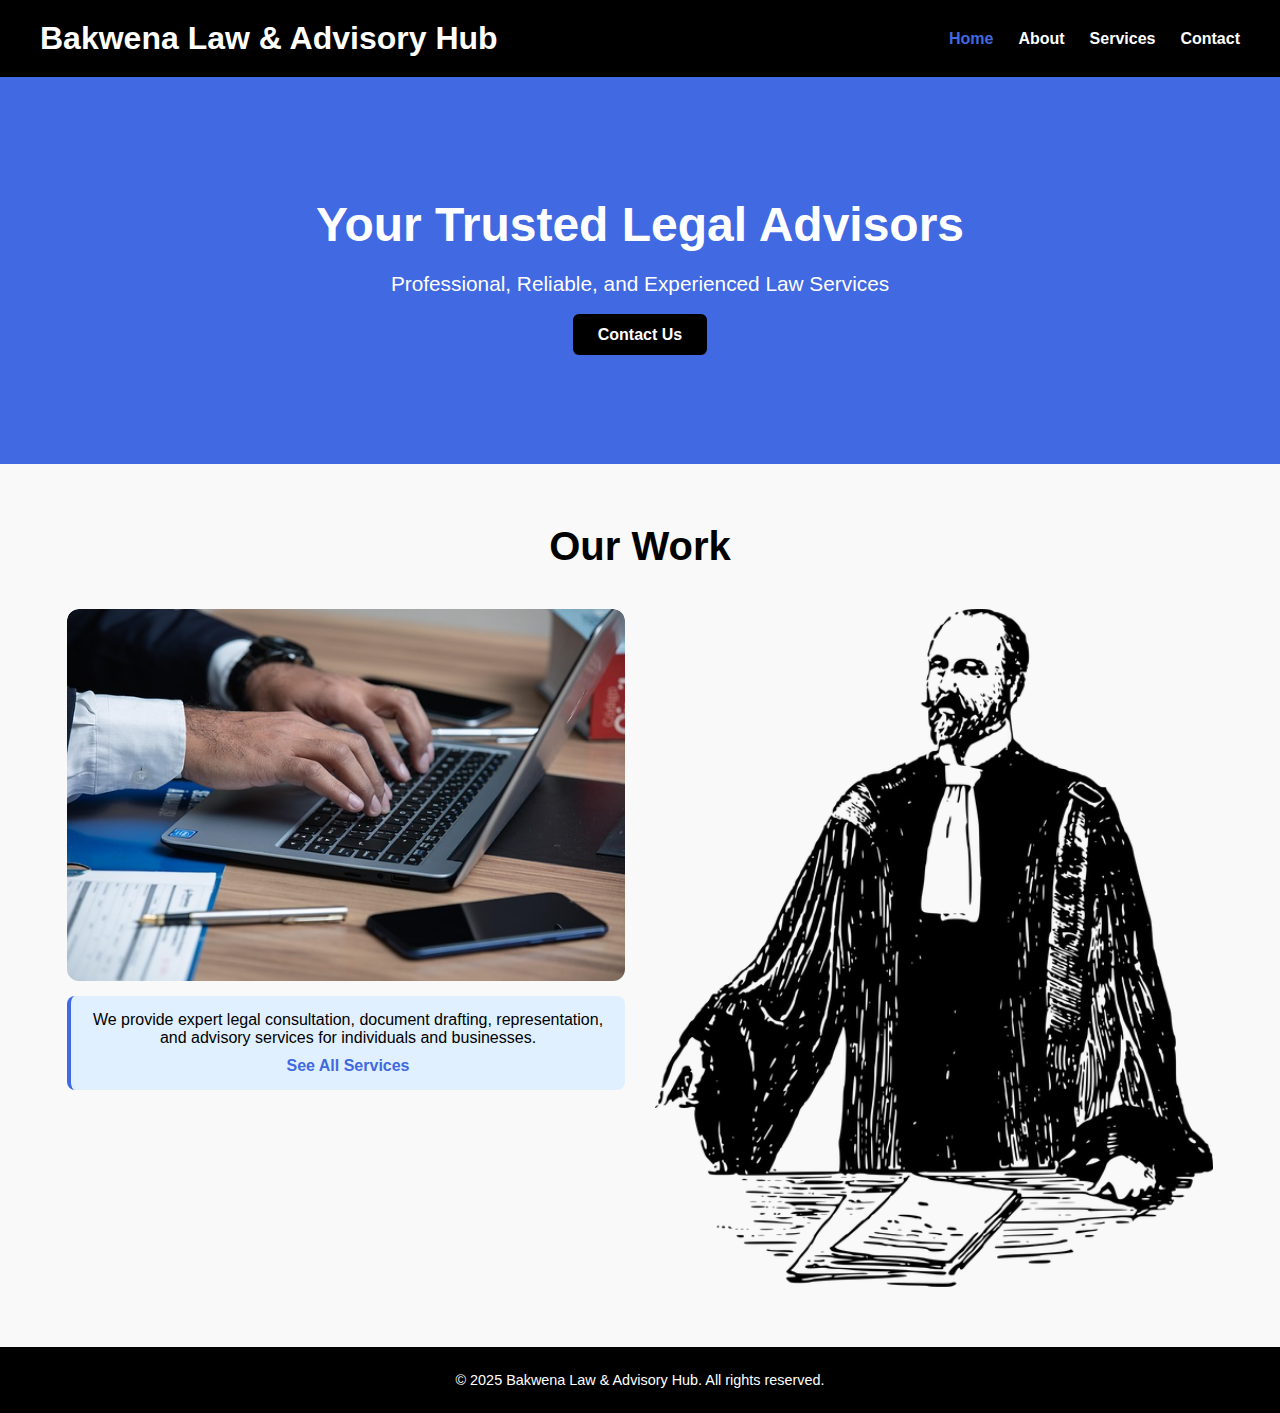
<file: index.html>
<!DOCTYPE html>
<html lang="en">
<head>
    <meta charset="UTF-8">
    <meta name="viewport" content="width=device-width, initial-scale=1.0">
    <title>Bakwena Law & Advisory Hub</title>
    <link rel="stylesheet" href="style.css">
</head>
<body>

    <!-- Header -->
    <header>
        <div class="logo">
            <h1>Bakwena Law & Advisory Hub</h1>
        </div>
        <nav>
            <ul>
                <li><a href="index.html" class="active">Home</a></li>
                <li><a href="about.html">About</a></li>
                <li><a href="services.html">Services</a></li>
                <li><a href="contact.html">Contact</a></li>
            </ul>
        </nav>
    </header>

    <!-- Hero Section -->
    <section class="hero">
        <h2>Your Trusted Legal Advisors</h2>
        <p>Professional, Reliable, and Experienced Law Services</p>
        <a href="contact.html" class="btn">Contact Us</a>
    </section>

    <!-- Images Section -->
    <section class="home-images">
        <h2>Our Work</h2>
        <div class="image-gallery">

            <div class="image-box">
                <img src="images/man-5806015_640.jpg" alt="Image 1">
                <div class="service-summary">
                    <p>We provide expert legal consultation, document drafting, representation, and advisory services for individuals and businesses.</p>
                    <a href="services.html" class="btn-link">See All Services</a>
                </div>
            </div>

            <div class="image-box">
                <img src="images/lawyer-28838_640.webp" alt="Image 2">
            </div>

        </div>
    </section>

    <!-- Footer -->
    <footer>
        <p>&copy; 2025 Bakwena Law & Advisory Hub. All rights reserved.</p>
    </footer>

</body>
</html>
</file>
<file: style.css>
/* Reset */
* {
    margin: 0;
    padding: 0;
    box-sizing: border-box;
    font-family: Arial, sans-serif;
}

/* Header */
header {
    display: flex;
    justify-content: space-between;
    align-items: center;
    padding: 20px 40px;
    background-color: black;
    color: white;
}

header nav ul {
    display: flex;
    list-style: none;
    gap: 25px;
}

header nav a {
    text-decoration: none;
    color: white;
    font-weight: bold;
    transition: color 0.3s ease;
}

header nav a:hover,
header nav a.active {
    color: royalblue;
}

/* Hero Section */
.hero {
    background-color: royalblue;
    text-align: center;
    padding: 120px 20px;
    color: white;
}

.hero h2 {
    font-size: 3rem;
    margin-bottom: 20px;
}

.hero p {
    font-size: 1.3rem;
    margin-bottom: 30px;
}

.hero .btn {
    text-decoration: none;
    background-color: black;
    color: white;
    padding: 12px 25px;
    border-radius: 6px;
    font-weight: bold;
    transition: transform 0.3s ease, background-color 0.3s ease;
}

.hero .btn:hover {
    background-color: #222;
    transform: scale(1.05);
}

/* Home Images Section */
.home-images {
    padding: 60px 20px;
    text-align: center;
    background-color: #f9f9f9;
}

.home-images h2 {
    font-size: 2.5rem;
    margin-bottom: 40px;
    color: black;
}

.image-gallery {
    display: flex;
    justify-content: center;
    gap: 30px;
    flex-wrap: wrap;
}

.image-box {
    width: 45%;
    border-radius: 12px;
    overflow: hidden;
    perspective: 1000px;
    position: relative;
    transition: transform 0.3s ease;
}

.image-box img {
    width: 100%;
    height: auto;
    display: block;
    border-radius: 12px;
    transition: transform 0.5s ease, box-shadow 0.5s ease;
}

.image-box:hover img {
    transform: rotateY(10deg) scale(1.05);
    box-shadow: 0 20px 40px rgba(0,0,0,0.3);
}

/* Service Summary Box */
.service-summary {
    margin-top: 15px;
    padding: 15px;
    background-color: #e0f0ff; /* light royal blue */
    border-left: 4px solid royalblue;
    border-radius: 8px;
}

.service-summary p {
    font-size: 1rem;
    color: black;
    margin-bottom: 10px;
}

.service-summary .btn-link {
    text-decoration: none;
    color: royalblue;
    font-weight: bold;
    transition: color 0.3s ease;
}

.service-summary .btn-link:hover {
    color: #0050c8;
}

/* Services Section */
.services {
    padding: 60px 20px;
    text-align: center;
    background-color: #f4f4f4;
}

.services h2 {
    font-size: 2.5rem;
    margin-bottom: 40px;
    color: black;
}

.service-cards {
    display: flex;
    flex-wrap: wrap;
    justify-content: center;
    gap: 25px;
}

.card {
    background-color: black;
    color: white;
    width: 280px;
    border-radius: 10px;
    overflow: hidden;
    cursor: pointer;
    text-align: left;
    transition: transform 0.3s ease, background-color 0.3s ease;
}

.card:hover {
    transform: translateY(-5px);
    background-color: royalblue;
}

.card-title {
    padding: 15px 20px;
    font-size: 1.2rem;
    font-weight: bold;
    background-color: #111;
    transition: background-color 0.3s ease;
}

.card:hover .card-title {
    background-color: #000; /* slightly darker black on hover */
}

.card-content {
    max-height: 0;
    overflow: hidden;
    opacity: 0;
    padding: 0 20px;
    transition: max-height 0.6s ease, opacity 0.5s ease, padding 0.3s ease;
}

.card:hover .card-content {
    max-height: 500px; /* large enough to show content */
    opacity: 1;
    padding: 15px 20px;
}

.card-content ul {
    list-style: disc inside;
}

.card-content li {
    margin-bottom: 8px;
}

/* Footer */
footer {
    background-color: black;
    color: white;
    text-align: center;
    padding: 25px 20px;
    font-size: 0.9rem;
}

/* Responsive */
@media (max-width: 768px) {
    .image-gallery {
        flex-direction: column;
        gap: 25px;
    }

    .image-box {
        width: 100%;
    }

    .hero h2 {
        font-size: 2.2rem;
    }

    .hero p {
        font-size: 1.1rem;
    }

    .service-cards {
        flex-direction: column;
        align-items: center;
    }

    .card {
        width: 90%;
    }
}
/* Contact Page Styling */
.contact {
    padding: 60px 20px;
    background-color: #f
/* Contact Section */
.contact {
    padding: 60px 20px;
    background-color: #f4f7fb; /* light neutral background */
    text-align: center;
}

/* Section Title */
.contact h2 {
    font-size: 3rem;
    color: royalblue;
    margin-bottom: 15px;
    font-weight: bold;
    text-shadow: 1px 1px 2px rgba(0,0,0,0.2);
}

.contact p {
    font-size: 1.2rem;
    color: #333;
    margin-bottom: 40px;
}

/* Contact Info Box */
.contact-info {
    background: linear-gradient(135deg, royalblue, #1a1a1a);
    color: white;
    padding: 30px 25px;
    border-radius: 12px;
    max-width: 650px;
    margin: 0 auto 40px auto;
    box-shadow: 0 15px 35px rgba(0,0,0,0.25);
    transition: transform 0.3s ease, box-shadow 0.3s ease;
    text-align: left;
}

.contact-info:hover {
    transform: translateY(-5px);
    box-shadow: 0 25px 45px rgba(0,0,0,0.35);
}

.contact-info p {
    margin: 12px 0;
    line-height: 1.6;
    font-size: 1rem;
}

.contact-info strong {
    display: inline-block;
    width: 120px;
    color: #fff;
}

/* Highlight tagline */
.contact-info em {
    color: #f0f8ff;
    font-style: normal;
    font-weight: bold;
}

/* Contact Form */
.contact-form {
    max-width: 650px;
    margin: 0 auto;
    display: flex;
    flex-direction: column;
    gap: 20px;
}

.contact-form input,
.contact-form textarea {
    padding: 15px 20px;
    border-radius: 10px;
    border: 2px solid #ccc;
    font-size: 1rem;
    width: 100%;
    transition: all 0.3s ease;
}

.contact-form input:focus,
.contact-form textarea:focus {
    border-color: royalblue;
    box-shadow: 0 0 12px rgba(65,105,225,0.5);
    outline: none;
}

/* Submit Button */
.contact-form button {
    padding: 15px;
    background-color: royalblue;
    color: white;
    border: none;
    border-radius: 10px;
    font-size: 1.2rem;
    font-weight: bold;
    cursor: pointer;
    transition: all 0.3s ease;
}

.contact-form button:hover {
    background-color: #1a1a1a;
    transform: translateY(-3px);
    box-shadow: 0 8px 15px rgba(0,0,0,0.3);
}

/* Responsive */
@media (max-width: 768px) {
    .contact-info, .contact-form {
        width: 90%;
        text-align: center;
    }

    .contact-info p {
        text-align: center;
    }
}
</file>
